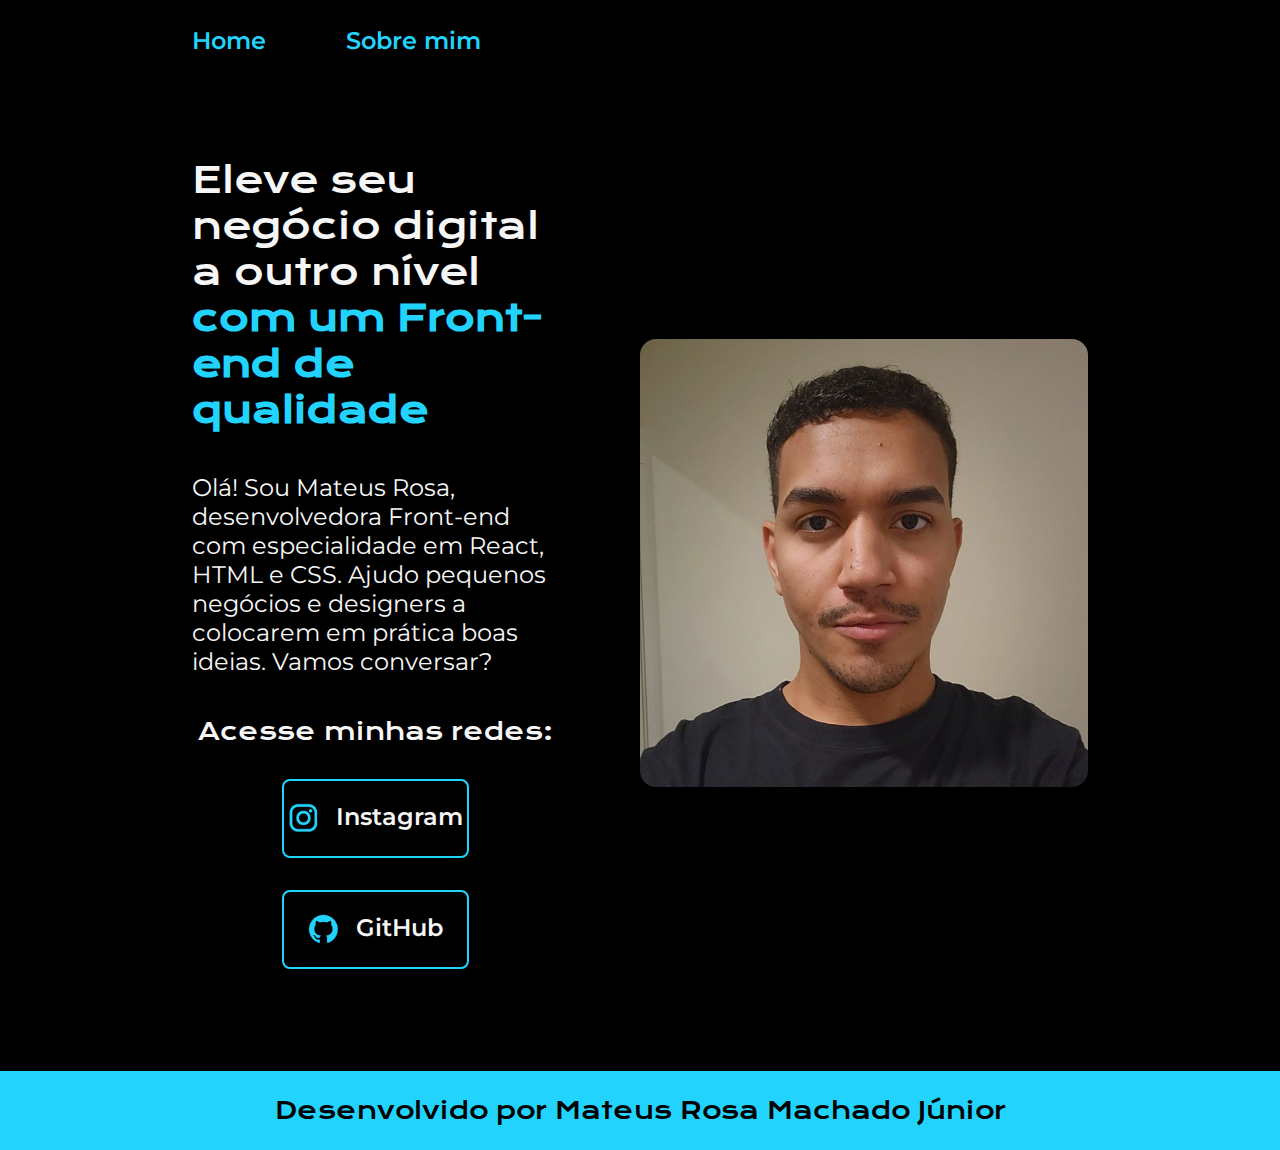
<file: index.html>
<!DOCTYPE html>
<html lang="pt-br">

<head>
    <meta charset="UTF-8">
    <meta name="viewport" content="width=device-width, initial-scale=1.0">
    <title>Portifolio</title>
    <link rel="stylesheet" href="./styles/style.css">
</head>

<body>
    <header class="cabecalho">
        <nav class="cabecalho__menu">
            <a class="cabecalho__menu__link" href="./index.html">Home</a>
            <a class="cabecalho__menu__link" href="./about.html">Sobre mim</a>
        </nav>
    </header>
    <main class="apresentacao">
        <section class="apresentacao__conteudo">
            <h1 class="apresentacao__conteudo__titulo">Eleve seu negócio digital a outro nível <strong
                    class="titulo-destaque">com um Front-end de
                    qualidade</strong></h1>
            <p class="apresentacao__conteudo__paragrafo">Olá! Sou Mateus Rosa, desenvolvedora Front-end com
                especialidade em React, HTML e CSS. Ajudo pequenos
                negócios e designers a colocarem em prática boas ideias. Vamos conversar?</p>
            <div class="apresentacao__links">
                <h2 class="apresentacao__links__subtitulo">Acesse minhas redes:</h2>
                <a class="apresentacao__links_navegacao" href="https://www.instagram.com/hwteus/">
                    <img src="./assets/instagram.png" alt="">
                    Instagram</a>
                <a class="apresentacao__links_navegacao" href="https://github.com/MateusJunior">
                    <img src="./assets/github.png" alt="">
                    GitHub</a>
            </div>
        </section>
        <img class="imagem" src="./assets/foto.jpeg" alt="Foto do Mateus Rosa.">
    </main>

    <footer class="rodape">
        <p>Desenvolvido por Mateus Rosa Machado Júnior</p>
    </footer>

</body>

</html>
</file>
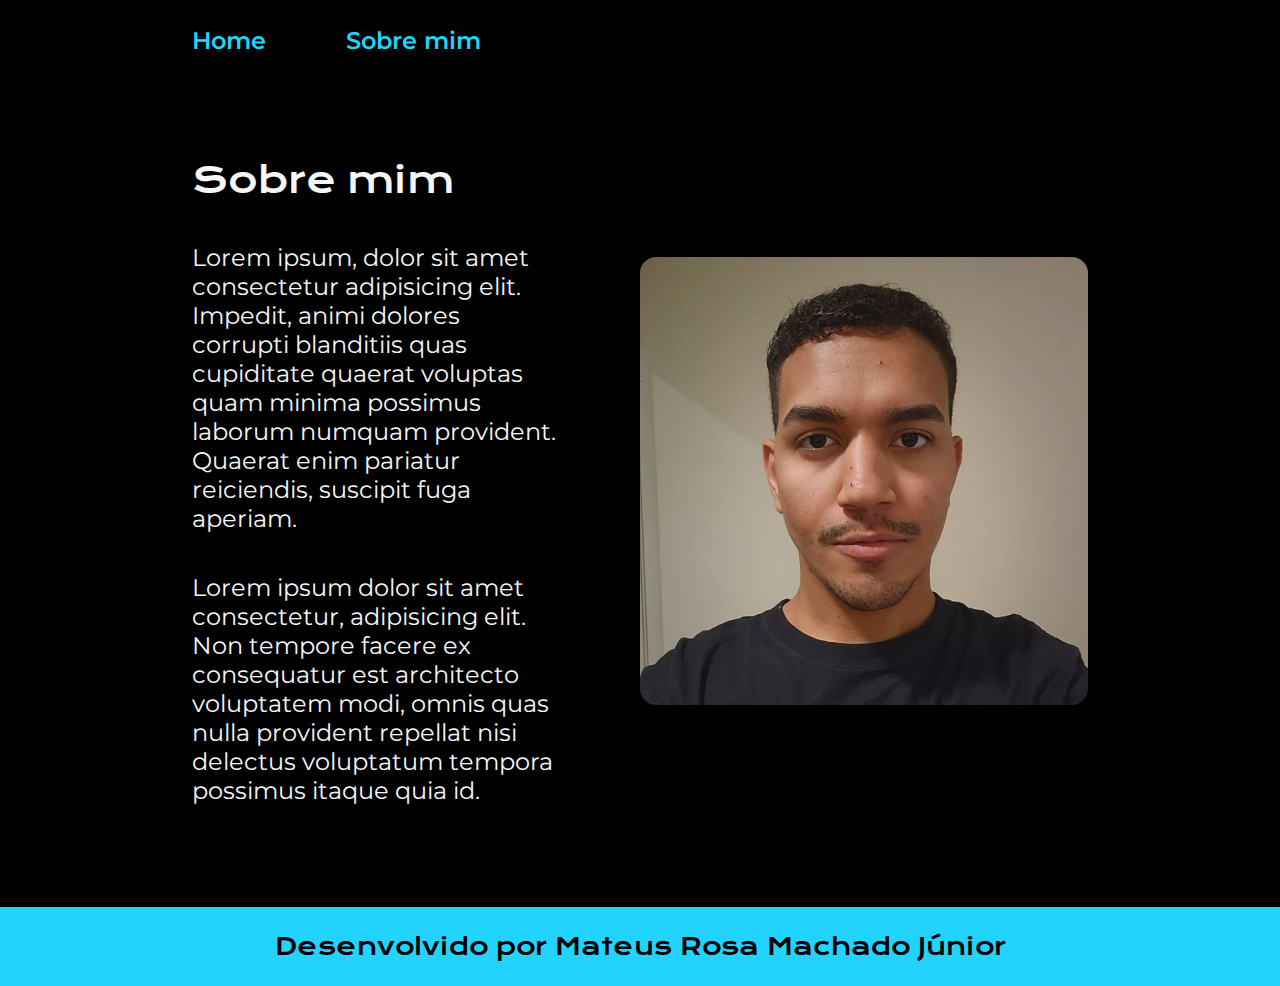
<file: about.html>
<!DOCTYPE html>
<html lang="pt-br">
    <head>
        <meta charset="UTF-8">
        <meta name="viewport" content="width=device-width, initial-scale=1.0">
        <title>Portifolio: Sobre mim</title>
        <link rel="stylesheet" href="./styles/style.css">
    </head>
<body>
    <header class="cabecalho">
        <nav class="cabecalho__menu">
            <a class="cabecalho__menu__link" href="./index.html">Home</a>
            <a class="cabecalho__menu__link" href="./about.html">Sobre mim</a>
        </nav>
    </header>
    <main class="apresentacao">
        <section class="apresentacao__conteudo">
            <h1 class="apresentacao__conteudo__titulo">Sobre mim</h1>
            <p class="apresentacao__conteudo__paragrafo">Lorem ipsum, dolor sit amet consectetur adipisicing elit. Impedit, animi dolores corrupti blanditiis quas cupiditate quaerat voluptas quam minima possimus laborum numquam provident. Quaerat enim pariatur reiciendis, suscipit fuga aperiam.</p>
            <p class="apresentacao__conteudo__paragrafo">Lorem ipsum dolor sit amet consectetur, adipisicing elit. Non tempore facere ex consequatur est architecto voluptatem modi, omnis quas nulla provident repellat nisi delectus voluptatum tempora possimus itaque quia id.</p>
        </section>
        <img class="imagem" src="./assets/foto.jpeg" alt="Foto do Mateus Rosa.">
    </main>
    <footer class="rodape">
        <p>Desenvolvido por Mateus Rosa Machado Júnior</p>
    </footer>

</body>
</html>
</file>
<file: styles/style.css>
@import url('https://fonts.googleapis.com/css2?family=Krona+One&family=Montserrat:ital,wght@0,100..900;1,100..900&display=swap');
:root{
    --cor-primaria: black;
    --cor-secundaria: #f6f6f6;
    --cor_terciaria: #22D4FD;
    --cor-hover: #272727;

    --fonte-primaria: "Krona One", sans-serif;
    --fonte-secundaria: "Montserrat", sans-serif;
}



*{
    margin: 0;
    padding: 0;
}
.cabecalho{
    padding: 2% 0 0 15%;
}

.cabecalho__menu{
    display: flex;
    gap: 80px;
}

.cabecalho__menu__link{
    font-family: var(--fonte-secundaria);
    font-size: 1.5rem;
    font-weight: 600;
    color: #22d4fd;
    text-decoration: none;
}

.apresentacao{
    display: flex;
    align-items: center;
    justify-content: space-between;
    padding: 8% 15%;
    gap: 82px;
}
.apresentacao__conteudo{
    width: 50%;
    display: flex;
    flex-direction: column;
    gap: 2.5rem;
}

.apresentacao__conteudo__titulo{
    font-size: 2.25rem;
    font-family: var(--fonte-primaria);
    font-weight: 400;
    font-style: normal;
}

.apresentacao__conteudo__paragrafo{
    font-size: 1.5rem;
    font-family: var(--fonte-secundaria);
    font-weight: 400;
    font-style: normal;
}
.apresentacao__links{
    display: flex;
    flex-direction: column;
    justify-content: space-between;
    align-items: center;
    gap: 32px;
}

.apresentacao__links_navegacao{
    /* background-color: #06D6A0; ctrl + k + c*/ 
    display: flex;
    justify-content: center;
    gap: 16px;
    width: 50%;
    text-align: center;
    border-radius: 8px;
    font-size: 1.5rem;
    padding: 21.5px 0;
    text-decoration: none;
    color: var(--cor-secundaria);
    font-family: var(--fonte-secundaria);
    font-weight: 600;
    font-style: normal;
    border: 2px solid var(--cor_terciaria);
    
}

.apresentacao__links_navegacao:hover{
    background-color:var(--cor-hover);
}
.apresentacao__links__subtitulo{
    font-family: var(--fonte-primaria);
    font-weight: 400;
    font-size: 1.5rem;
}
body{
    height: 100vh;
    background-color: black;
    color: var(--cor-secundaria);
    box-sizing: border-box;
    
}

.titulo-destaque{
    color: var(--cor_terciaria);
}

.imagem{
    max-width:50%;
    max-height:50%;
    width: auto;
    height: auto;
    border-radius: 16px;
}

.rodape{
    text-align: center;
    padding: 24px;
    color: black;
    background-color: var(--cor_terciaria);
    font-family: var(--fonte-primaria);
    font-size: 1.5rem;
}
@media(max-width: 1200px){

    .cabecalho{
        padding: 5% 0 0 5%;
    }
    .cabecalho__menu{
        justify-content: center;
    }

    .apresentacao{
        flex-direction: column-reverse;
        padding: 5% 5%;
    }
    .apresentacao__conteudo{
        width: auto;
    }
}
</file>
